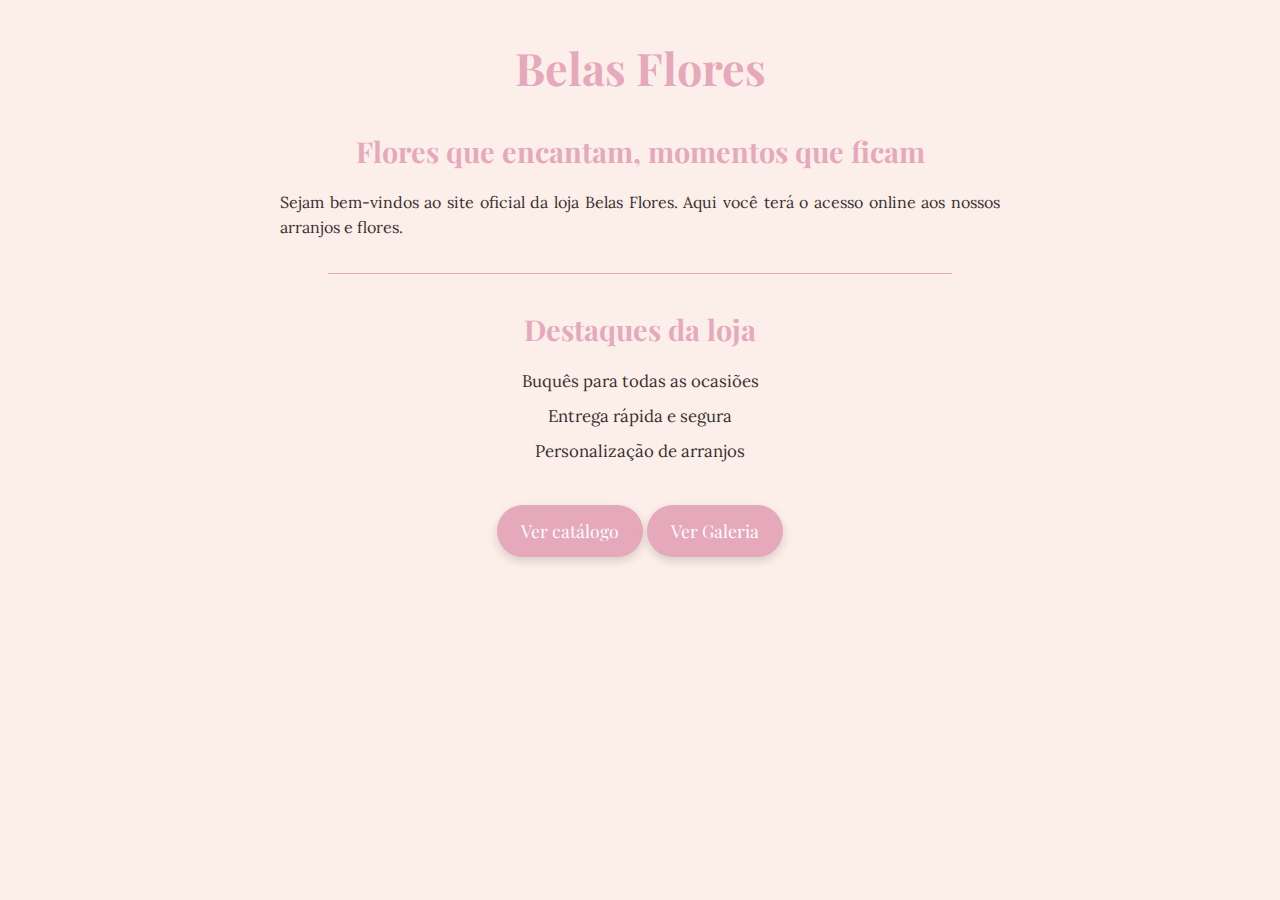
<file: index.html>
<!DOCTYPE html>
<html lang="pt-br">
<head>
    <meta charset="UTF-8">
    <meta name="viewport" content="width=device-width, initial-scale=1.0">
    <title>floricultura.home</title>
    <link rel="stylesheet" href="home.css">
</head>
<body>

    <h1>Belas Flores</h1>
    <h2>Flores que encantam, momentos que ficam</h2>
    <p>Sejam bem-vindos ao site oficial da loja Belas Flores. Aqui você terá o acesso online aos nossos arranjos e flores. </p>
    <hr>
    <h2>Destaques da loja</h2>
     <ul>
        <li>Buquês para todas as ocasiões</li>
        <li>Entrega rápida e segura</li>
        <li>Personalização de arranjos</li>
     </ul>
     <a href="catálogo.html" class="botao">Ver catálogo</a>
     <a href="galeria.html" class="botao">Ver Galeria</a>








    
</body>
</html>
</file>
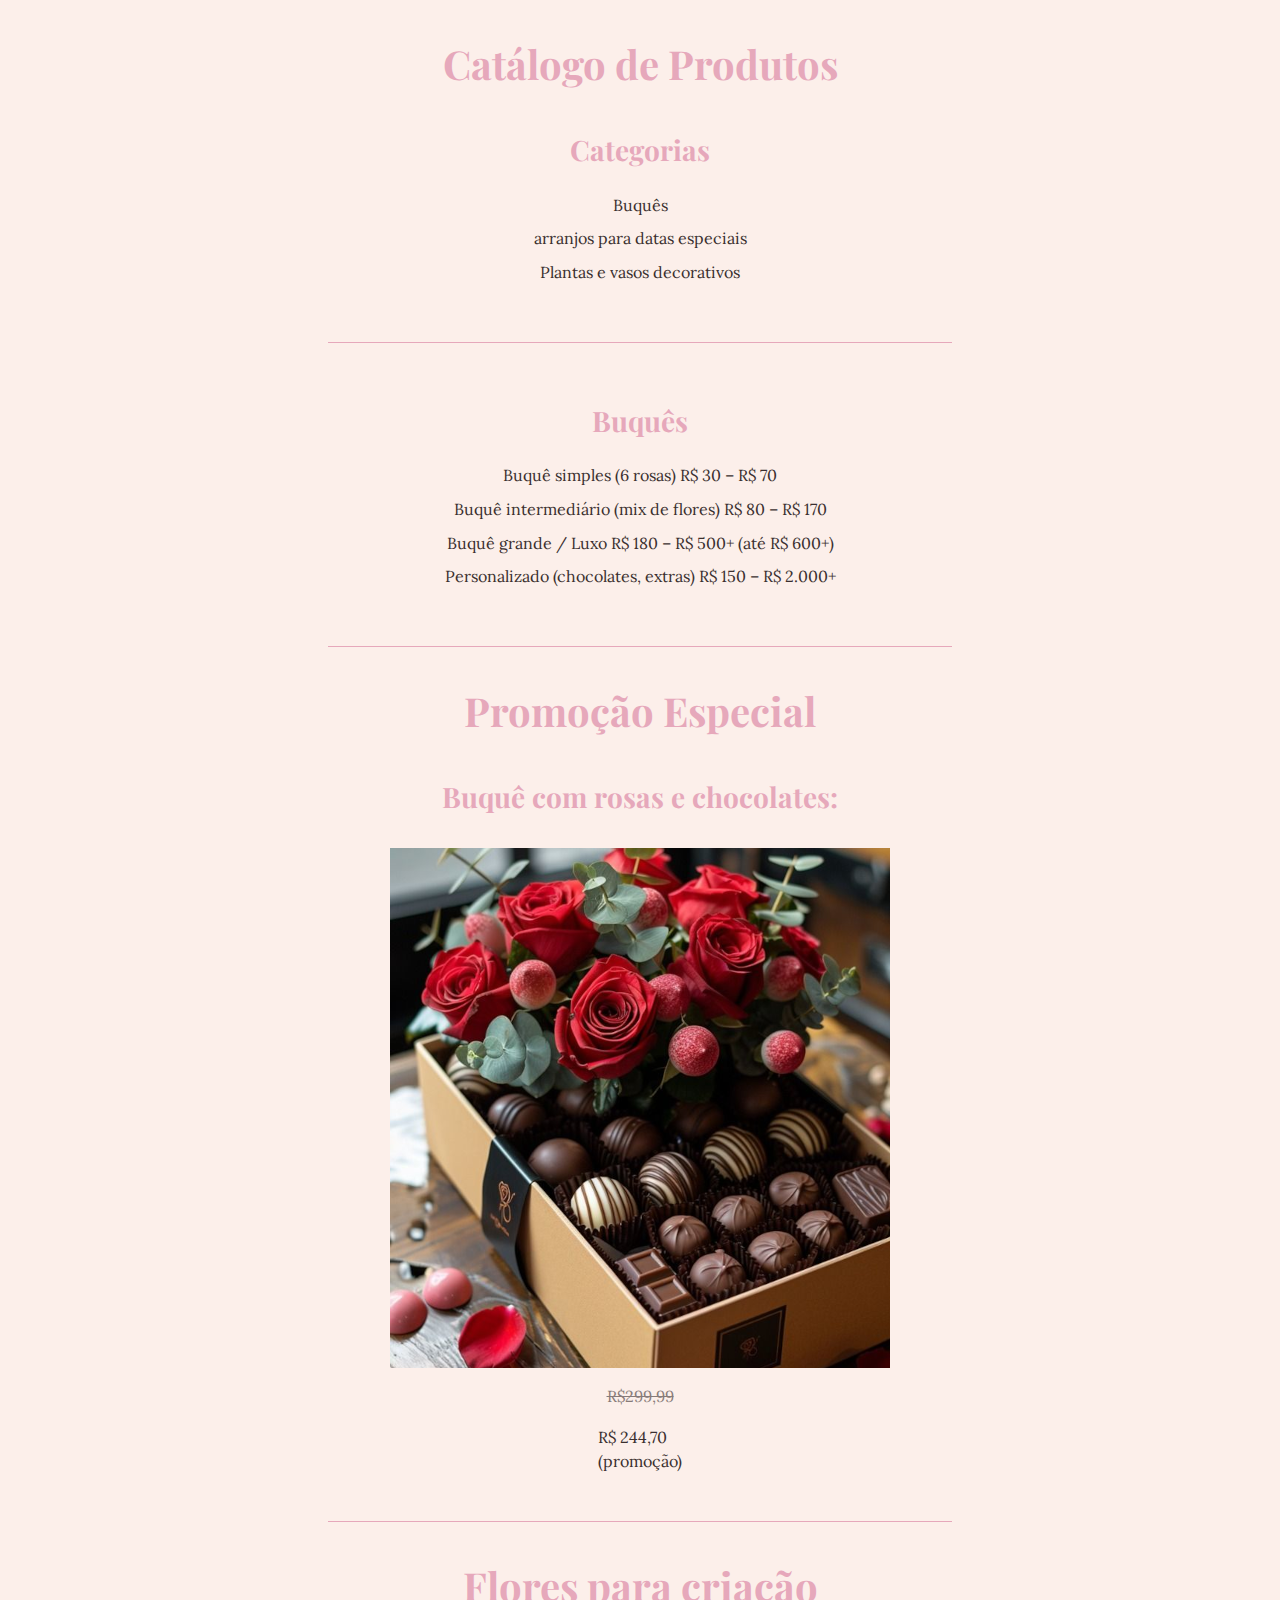
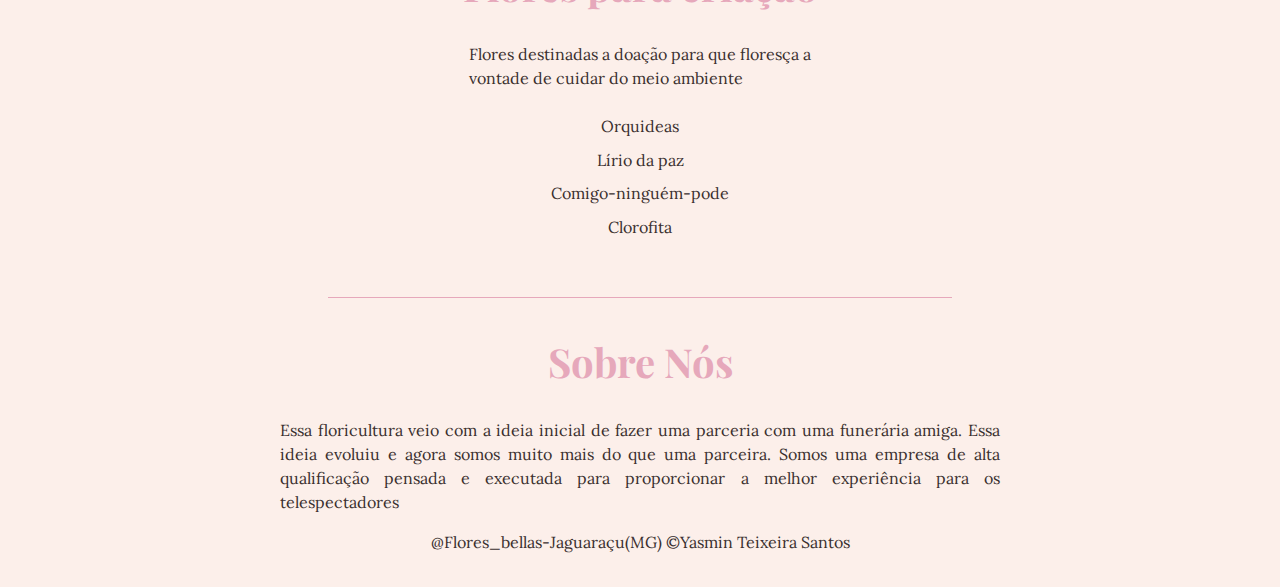
<file: catálogo.html>
<!DOCTYPE html>
<html lang="pt-br">
<head>
    <meta charset="UTF-8">
    <meta name="viewport" content="width=device-width, initial-scale=1.0">
    <link rel="stylesheet" href="catalogo.css">
    <title>catalogo.floricultura</title>
</head>
<body>
    <h1>Catálogo de Produtos</h1>
    <h2>Categorias</h2>
    <ul>
        <li>Buquês</li>
        <li>arranjos para datas especiais</li>
        <li>Plantas e vasos decorativos</li>
    </ul>
    <hr>
    <h2>Buquês</h2>
    <ul>
        <li>Buquê simples (6 rosas)
         R$ 30 – R$ 70</li>
        
        <li>Buquê intermediário (mix de flores)
         R$ 80 – R$ 170</li>

        <li>Buquê grande / Luxo
         R$ 180 – R$ 500+ (até R$ 600+)</li>
         
         <li>Personalizado (chocolates, extras)
            R$ 150 – R$ 2.000+</li>
    </ul>
    <hr>
    <h1>Promoção Especial</h1>
    <h2>Buquê com rosas e chocolates:</h2> 
    <img src="img/promoçao.png" alt="promocao">
    <del>R$299,99</del>
    <p>R$ 244,70 <br>(promoção)</p>
    <hr>

    <h1>Flores para criação </h1>
    <p>Flores destinadas a doação para que floresça a <br>
        vontade de cuidar do meio ambiente</p>
    <ul>
        <li>Orquideas</li>
        <li>Lírio da paz</li>
        <li>Comigo-ninguém-pode</li>
        <li>Clorofita</li>
    </ul>

    <hr>
    <h1>Sobre Nós</h1>
    <p>Essa floricultura veio com a ideia inicial de fazer uma parceria com uma funerária amiga. Essa ideia evoluiu e agora somos muito mais do que uma parceira. Somos uma empresa de alta qualificação pensada e executada para proporcionar a melhor experiência para os telespectadores</p>

    @Flores_bellas-Jaguaraçu(MG)
    &copy;Yasmin Teixeira Santos





    
</body>
</html>
</file>
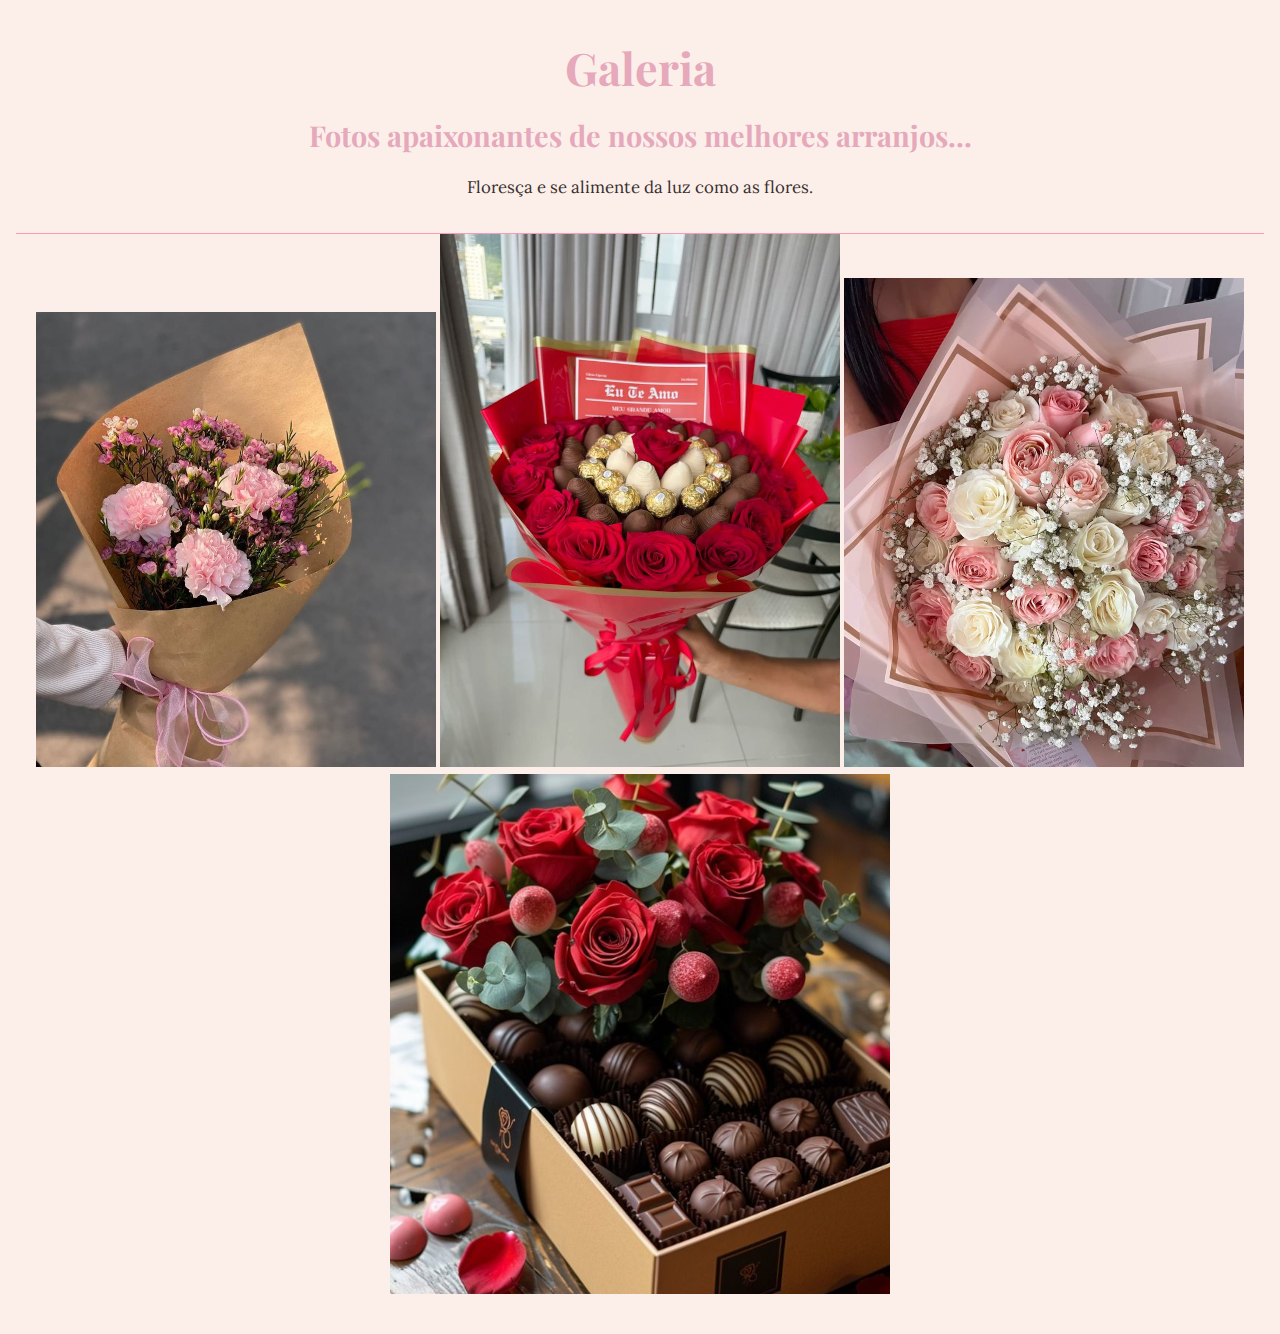
<file: galeria.html>
<!DOCTYPE html>
<html lang="pt-br">
<head>
    <meta charset="UTF-8">
    <meta name="viewport" content="width=device-width, initial-scale=1.0">
    <title>Galeria</title>
    <link rel="stylesheet" href="galeria.css">
</head>
<body>
    <h1>Galeria</h1>
    <h2>Fotos apaixonantes de nossos melhores arranjos...</h2>
    <p>Floresça e se alimente da luz como as flores.</p>
    <hr>
    <img src="img/flowers.simples.jpeg" alt="simples">
    <img src="img/Buquê de chocolate.jpeg" alt="personalizado">
     <img src="img/buque.luxo.png" alt="luxo">
    <img src="img/promoçao.png" alt="promocao">




    
</body>
</html>
</file>
<file: home.css>
/* Import das fontes elegantes */
@import url('https://fonts.googleapis.com/css2?family=Playfair+Display:wght@400;700&family=Lora:wght@400;700&family=Allura&display=swap');

:root {
  --font-heading: 'Playfair Display', serif;
  --font-body: 'Lora', serif;
  --font-script: 'Allura', cursive;

  --bg-light: #fcefea;
  --bg-accent: #fdeaf0;
  --rose: #e6a8bb;
  --gold: #d4af37;
  --text-dark: #3a2f2f;
}

/* Reset básico */
* {
  margin: 0;
  padding: 0;
  box-sizing: border-box;
}

/* Estilo geral */
body {
  font-family: var(--font-body);
  background-color: var(--bg-light);
  color: var(--text-dark);
  text-align: center;
  line-height: 1.6;
  padding: 2rem 1rem;
}

/* Cabeçalhos */
h1, h2 {
  font-family: var(--font-heading);
  color: var(--rose);
}

h1 {
  font-size: 2.8rem;
  margin-bottom: 0.5rem;
}

h2 {
  font-size: 1.8rem;
  margin: 1.5rem 0 0.75rem;
}

/* Parágrafos */
p {
  font-family: var(--font-body);
  font-size: 1rem;
  max-width: 45em;
  margin: 1rem auto;
  text-align: justify;
  text-justify: inter-word;
  color: var(--text-dark);
}

/* Linha divisória */
hr {
  width: 50%;
  margin: 2rem auto;
  border: none;
  border-top: 1px solid var(--rose);
}

/* Lista de destaques */
ul {
  list-style: none;
  margin: 1rem 0;
}

ul li {
  margin: 0.5rem 0;
  font-size: 1.05rem;
}

/* Botão elegante */
a.botao {
  display: inline-block;
  margin-top: 1.5rem;
  padding: 0.75rem 1.5rem;
  font-family: var(--font-heading);
  font-size: 1.1rem;
  background-color: var(--rose);
  color: #fff;
  border-radius: 30px;
  text-decoration: none;
  transition: all 0.3s ease;
  box-shadow: 0 4px 10px rgba(0,0,0,0.15);
}

a.botao:hover {
  background-color: var(--gold);
  color: var(--text-dark);
  transform: scale(1.05);
}
</file>
<file: catalogo.css>
/* Import das fontes elegantes */
@import url('https://fonts.googleapis.com/css2?family=Playfair+Display:wght@400;700&family=Lora:wght@400;700&family=Allura&display=swap');

:root {
  --font-heading: 'Playfair Display', serif;
  --font-body: 'Lora', serif;
  --font-script: 'Allura', cursive;

  --bg-light: #fcefea;
  --bg-accent: #fdeaf0;
  --rose: #e6a8bb;
  --gold: #d4af37;
  --text-dark: #3a2f2f;
}

/* Reset básico e base */
* { box-sizing: border-box; margin: 0; padding: 0; }
body {
  font-family: var(--font-body);
  color: var(--text-dark);
  background-color: var(--bg-light);
  display: flex;
  flex-direction: column;
  align-items: center;
  padding: 2rem 1rem;
  text-align: center;
  line-height: 1.6;
}

/* Cabeçalhos refinados */
h1, h2 {
  font-family: var(--font-heading);
  color: var(--rose);
}
h1 {
  font-size: 2.5rem;
  margin-bottom: 0.5rem;
}
h2 {
  font-size: 1.75rem;
  margin: 1.5rem 0 0.75rem;
}

/* Lista de categorias */
ul {
  list-style: none;
  margin-bottom: 1rem;
}
ul li {
  margin: 0.5rem;
}

/* Separador suave */
hr {
  width: 50%;
  margin: 2rem auto;
  border: none;
  border-top: 1px solid var(--rose);
}

/* Promoção especial */
img {
  max-width: 100%;
  height: auto;
  margin: 1rem 0;
}
del {
  color: var(--text-dark);
  opacity: 0.6;
}
.promo-valor {
  font-size: 1.5rem;
  font-weight: bold;
  color: var(--gold);
  font-family: var(--font-heading);
}

/* Rodapé e detalhes finais */
footer {
  margin: 2rem 0;
  font-size: 0.9rem;
  color: var(--text-dark);
}
footer span {
  font-family: var(--font-script);
  color: var(--rose);
}
/* Importar fonte elegante se necessário */
@import url('https://fonts.googleapis.com/css2?family=Lora:wght@400;700&display=swap');

p {
  font-family: 'Lora', serif;         /* Fonte sofisticada e legível */
  font-size: 1rem;                    /* Tamanho confortável de leitura */
  line-height: 1.5;                   /* Espaçamento ideal entre linhas */
  max-width: 45em;                    /* Aproximadamente 540px; mantém 50-75 caracteres por linha */
  margin: 1rem auto;                  /* Espaçamento vertical e centralização */
  color: #3a2f2f;                      /* Cor escura suave e elegante */

  /* Justificação com controle */
  text-align: justify;
  text-justify: inter-word;           /* Garante distribuição equilibrada entre palavras */
}
</file>
<file: galeria.css>
/* Import das fontes elegantes */
@import url('https://fonts.googleapis.com/css2?family=Playfair+Display:wght@400;700&family=Lora:wght@400;700&display=swap');

:root {
  --font-heading: 'Playfair Display', serif;
  --font-body: 'Lora', serif;

  --bg-light: #fcefea;
  --rose: #e6a8bb;
  --gold: #d4af37;
  --text-dark: #3a2f2f;
}

/* Reset e base */
* {
  margin: 0;
  padding: 0;
  box-sizing: border-box;
}

body {
  font-family: var(--font-body);
  background-color: var(--bg-light);
  color: var(--text-dark);
  text-align: center;
  padding: 2rem 1rem;
  line-height: 1.6;
}

/* Cabeçalhos refinados */
h1, h2 {
  font-family: var(--font-heading);
  color: var(--rose);
}
h1 {
  font-size: 2.8rem;
  margin-bottom: 0.5rem;
}
h2 {
  font-size: 1.8rem;
  margin-bottom: 1rem;
}

/* Parágrafo centralizado e elegante */
p {
  font-size: 1.05rem;
  max-width: 45em;
  margin: 0 auto 2rem;
  text-align: justify;
  text-justify: inter-word;
}

/* Container da galeria em grid responsivo */
.gallery {
  display: grid;
  grid-template-columns: repeat(auto-fit, minmax(180px, 1fr));
  gap: 1rem;
  max-width: 90%;
  margin: 0 auto;
}

/* Estilo das imagens com hover sutil */
.gallery img {
  width: 100%;
  height: auto;
  display: block;
  border-radius: 12px;
  box-shadow: 0 4px 10px rgba(0, 0, 0, 0.1);
  transition: transform 0.3s ease, filter 0.3s ease;
  filter: grayscale(20%);
}

.gallery img:hover {
  transform: scale(1.05);
  filter: grayscale(0%);
}

/* Versão mobile otimizada */
@media (max-width: 480px) {
  h1 { font-size: 2.2rem; }
  h2 { font-size: 1.4rem; }
}
p {
  text-align: center;
}
hr {
  height: 1px;
  color: rgb(255, 164, 250);
  background: rgb(252, 154, 187);
  font-size: 0;
  border: 0;
}
</file>
